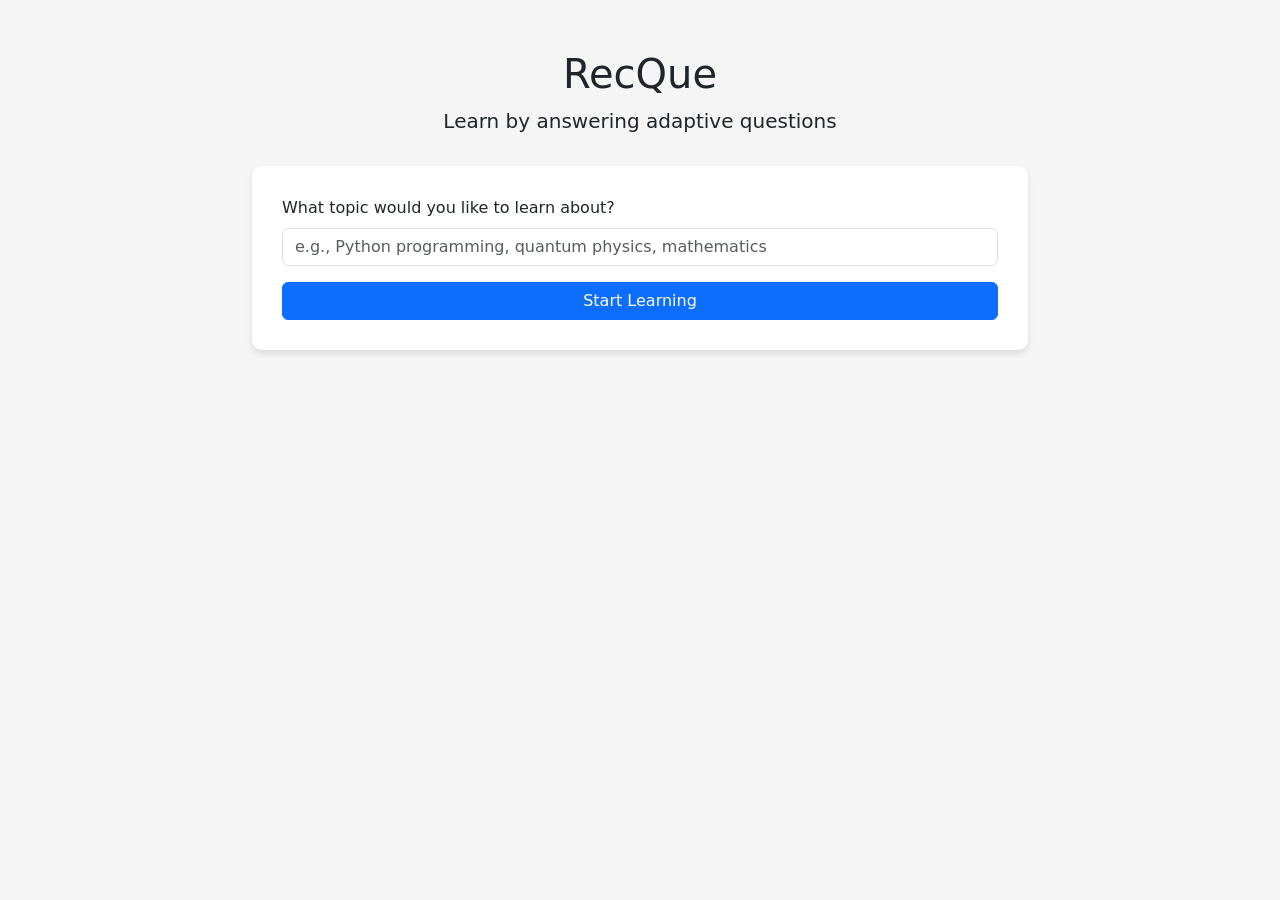
<file: templates/index.html>
<!DOCTYPE html>
<html lang="en">
<head>
    <meta charset="UTF-8">
    <meta name="viewport" content="width=device-width, initial-scale=1.0">
    <title>RecQue - Learn through Questions</title>
    <link href="https://cdn.jsdelivr.net/npm/bootstrap@5.3.0/dist/css/bootstrap.min.css" rel="stylesheet">
    <style>
        body {
            padding-top: 50px;
            background-color: #f5f5f5;
        }
        .container {
            max-width: 800px;
        }
        .header {
            margin-bottom: 30px;
            text-align: center;
        }
        .form-container {
            background-color: white;
            padding: 30px;
            border-radius: 10px;
            box-shadow: 0 4px 6px rgba(0, 0, 0, 0.1);
        }
    </style>
</head>
<body>
    <div class="container">
        <div class="header">
            <h1>RecQue</h1>
            <p class="lead">Learn by answering adaptive questions</p>
        </div>
        
        <div class="form-container">
            <form id="start-form">
                <div class="mb-3">
                    <label for="topic" class="form-label">What topic would you like to learn about?</label>
                    <input type="text" class="form-control" id="topic" name="topic" 
                           placeholder="e.g., Python programming, quantum physics, mathematics">
                </div>
                
                <button type="submit" class="btn btn-primary w-100">Start Learning</button>
            </form>
        </div>
    </div>

    <script src="https://cdn.jsdelivr.net/npm/bootstrap@5.3.0/dist/js/bootstrap.bundle.min.js"></script>
    <script>
        document.getElementById('start-form').addEventListener('submit', function(e) {
            e.preventDefault();
            
            const topic = document.getElementById('topic').value;
            const formData = new FormData();
            formData.append('topic', topic);
            
            fetch('/start_quiz', {
                method: 'POST',
                body: formData
            })
            .then(response => response.json())
            .then(data => {
                if (data.redirect) {
                    window.location.href = data.redirect;
                }
            });
        });
    </script>
</body>
</html>
</file>
